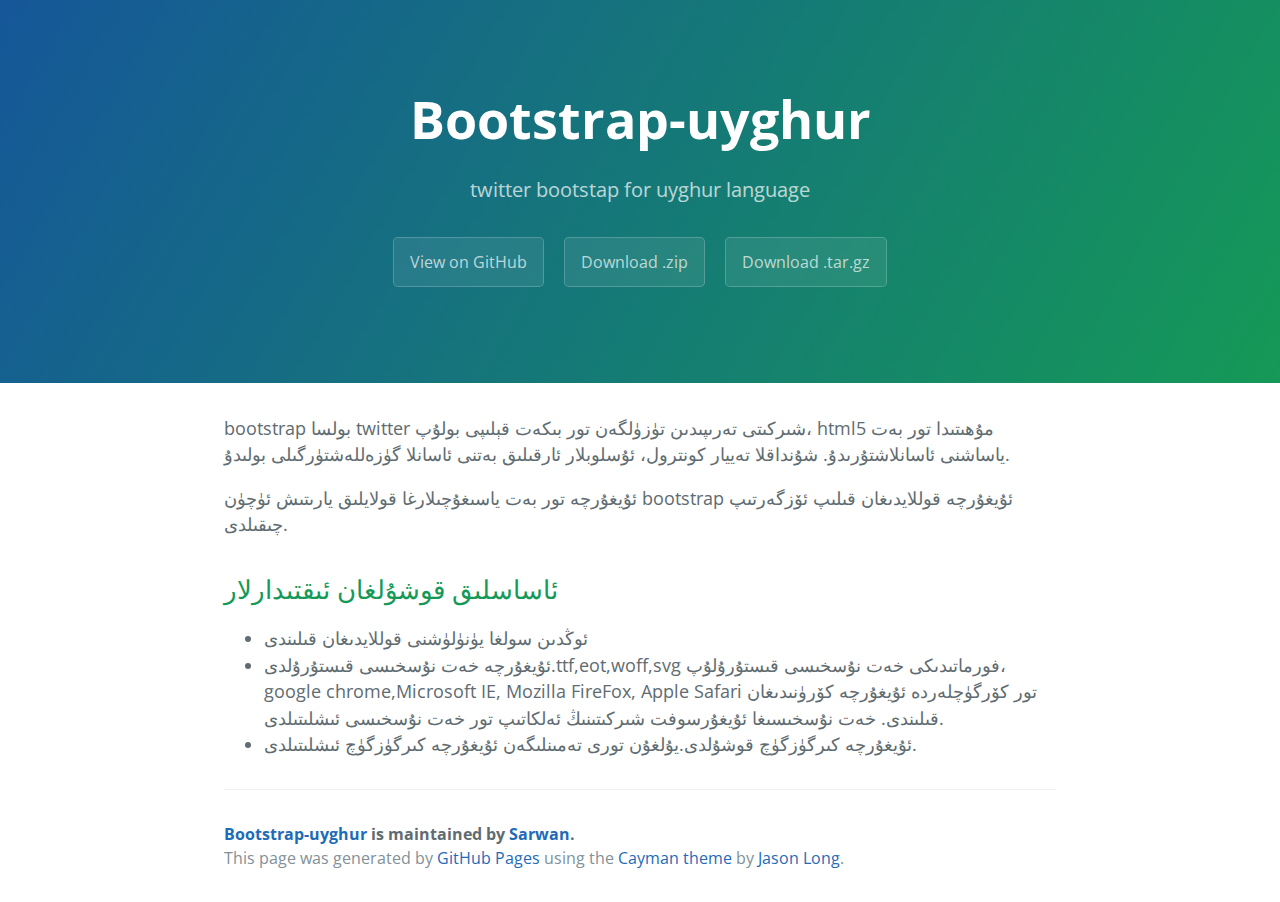
<file: index.html>
<!DOCTYPE html>
<html lang="en-us">
  <head>
    <meta charset="UTF-8">
    <title>Bootstrap-uyghur by Sarwan</title>
    <meta name="viewport" content="width=device-width, initial-scale=1">
    <link rel="stylesheet" type="text/css" href="stylesheets/normalize.css" media="screen">
    <link href='http://fonts.googleapis.com/css?family=Open+Sans:400,700' rel='stylesheet' type='text/css'>
    <link rel="stylesheet" type="text/css" href="stylesheets/stylesheet.css" media="screen">
    <link rel="stylesheet" type="text/css" href="stylesheets/github-light.css" media="screen">
  </head>
  <body>
    <section class="page-header">
      <h1 class="project-name">Bootstrap-uyghur</h1>
      <h2 class="project-tagline">twitter bootstap for uyghur language</h2>
      <a href="https://github.com/Sarwan/bootstrap-uyghur" class="btn">View on GitHub</a>
      <a href="https://github.com/Sarwan/bootstrap-uyghur/zipball/master" class="btn">Download .zip</a>
      <a href="https://github.com/Sarwan/bootstrap-uyghur/tarball/master" class="btn">Download .tar.gz</a>
    </section>

    <section class="main-content">
      <p>bootstrap بولسا twitter شىركىتى تەرىپىدىن تۈزۈلگەن تور بىكەت قېلىپى بولۇپ، html5 مۇھىتىدا تور بەت ياساشنى ئاسانلاشتۇرىدۇ. شۇنداقلا تەييار كونترول، ئۇسلوبلار ئارقىلىق بەتنى ئاسانلا گۈزەللەشتۈرگىلى بولىدۇ.</p>

<p>ئۇيغۇرچە تور بەت ياسىغۇچىلارغا قولايلىق يارىتىش ئۈچۈن bootstrap ئۇيغۇرچە قوللايدىغان قىلىپ ئۆزگەرتىپ چىقىلدى. </p>

<h2>
<a id="ئاساسلىق-قوشۇلغان-ئىقتىدارلار" class="anchor" href="#%D8%A6%D8%A7%D8%B3%D8%A7%D8%B3%D9%84%D9%89%D9%82-%D9%82%D9%88%D8%B4%DB%87%D9%84%D8%BA%D8%A7%D9%86-%D8%A6%D9%89%D9%82%D8%AA%D9%89%D8%AF%D8%A7%D8%B1%D9%84%D8%A7%D8%B1" aria-hidden="true"><span class="octicon octicon-link"></span></a>ئاساسلىق قوشۇلغان ئىقتىدارلار</h2>

<ul>
<li>ئوڭدىن سولغا يۈنۈلۈشنى قوللايدىغان قىلىندى</li>
<li>ئۇيغۇرچە خەت نۇسخىسى قىستۇرۇلدى.ttf,eot,woff,svg ڧورماتىدىكى خەت نۇسخىسى قىستۇرۇلۇپ، google chrome,Microsoft IE, Mozilla FireFox, Apple Safari تور كۆرگۈچلەردە ئۇيغۇرچە كۆرۈنىدىغان قىلىندى. خەت نۇسخىسىغا ئۇيغۇرسوڧت شىركىتىنىڭ ئەلكاتىپ تور خەت نۇسخىسى ئىشلىتىلدى.</li>
<li>ئۇيغۇرچە كىرگۈزگۈچ قوشۇلدى.يۇلغۇن تورى تەمىنلىگەن ئۇيغۇرچە كىرگۈزگۈچ ئىشلىتىلدى.</li>
</ul>

      <footer class="site-footer">
        <span class="site-footer-owner"><a href="https://github.com/Sarwan/bootstrap-uyghur">Bootstrap-uyghur</a> is maintained by <a href="https://github.com/Sarwan">Sarwan</a>.</span>

        <span class="site-footer-credits">This page was generated by <a href="https://pages.github.com">GitHub Pages</a> using the <a href="https://github.com/jasonlong/cayman-theme">Cayman theme</a> by <a href="https://twitter.com/jasonlong">Jason Long</a>.</span>
      </footer>

    </section>

  
  </body>
</html>
</file>
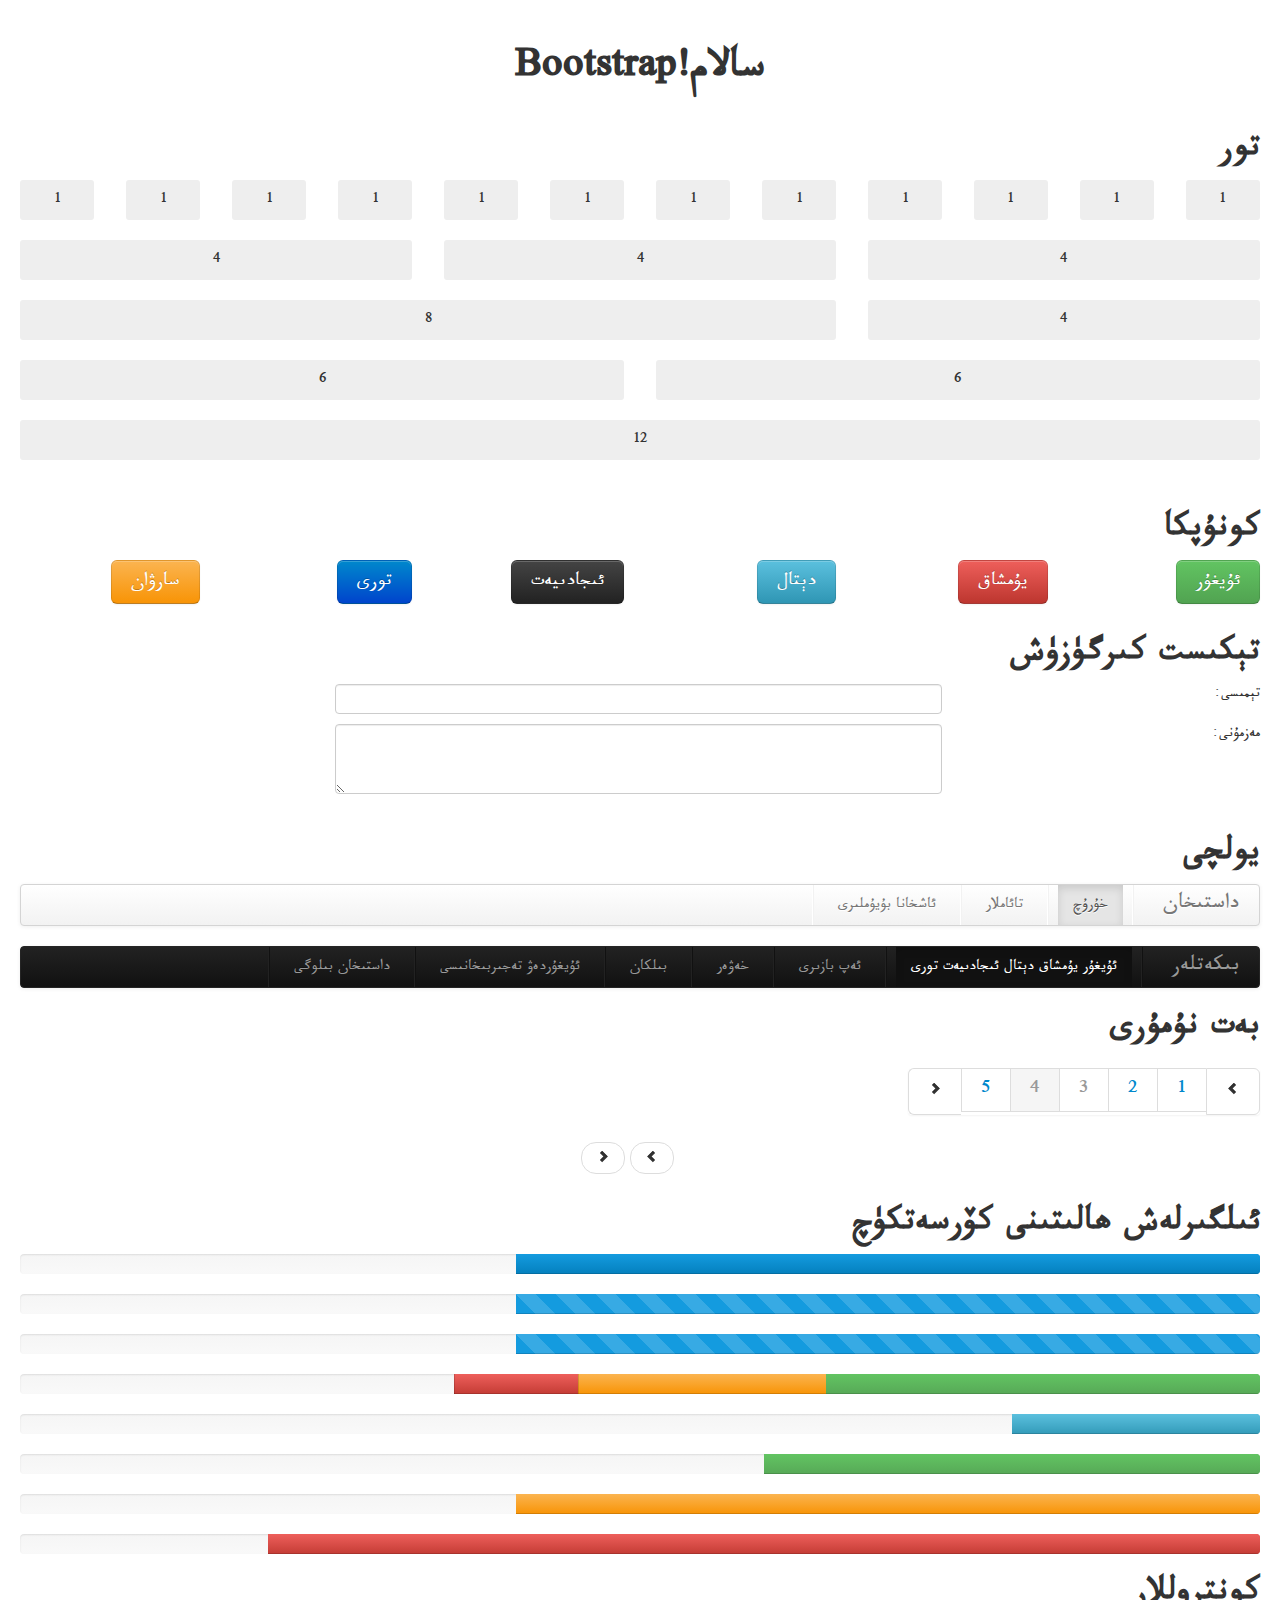
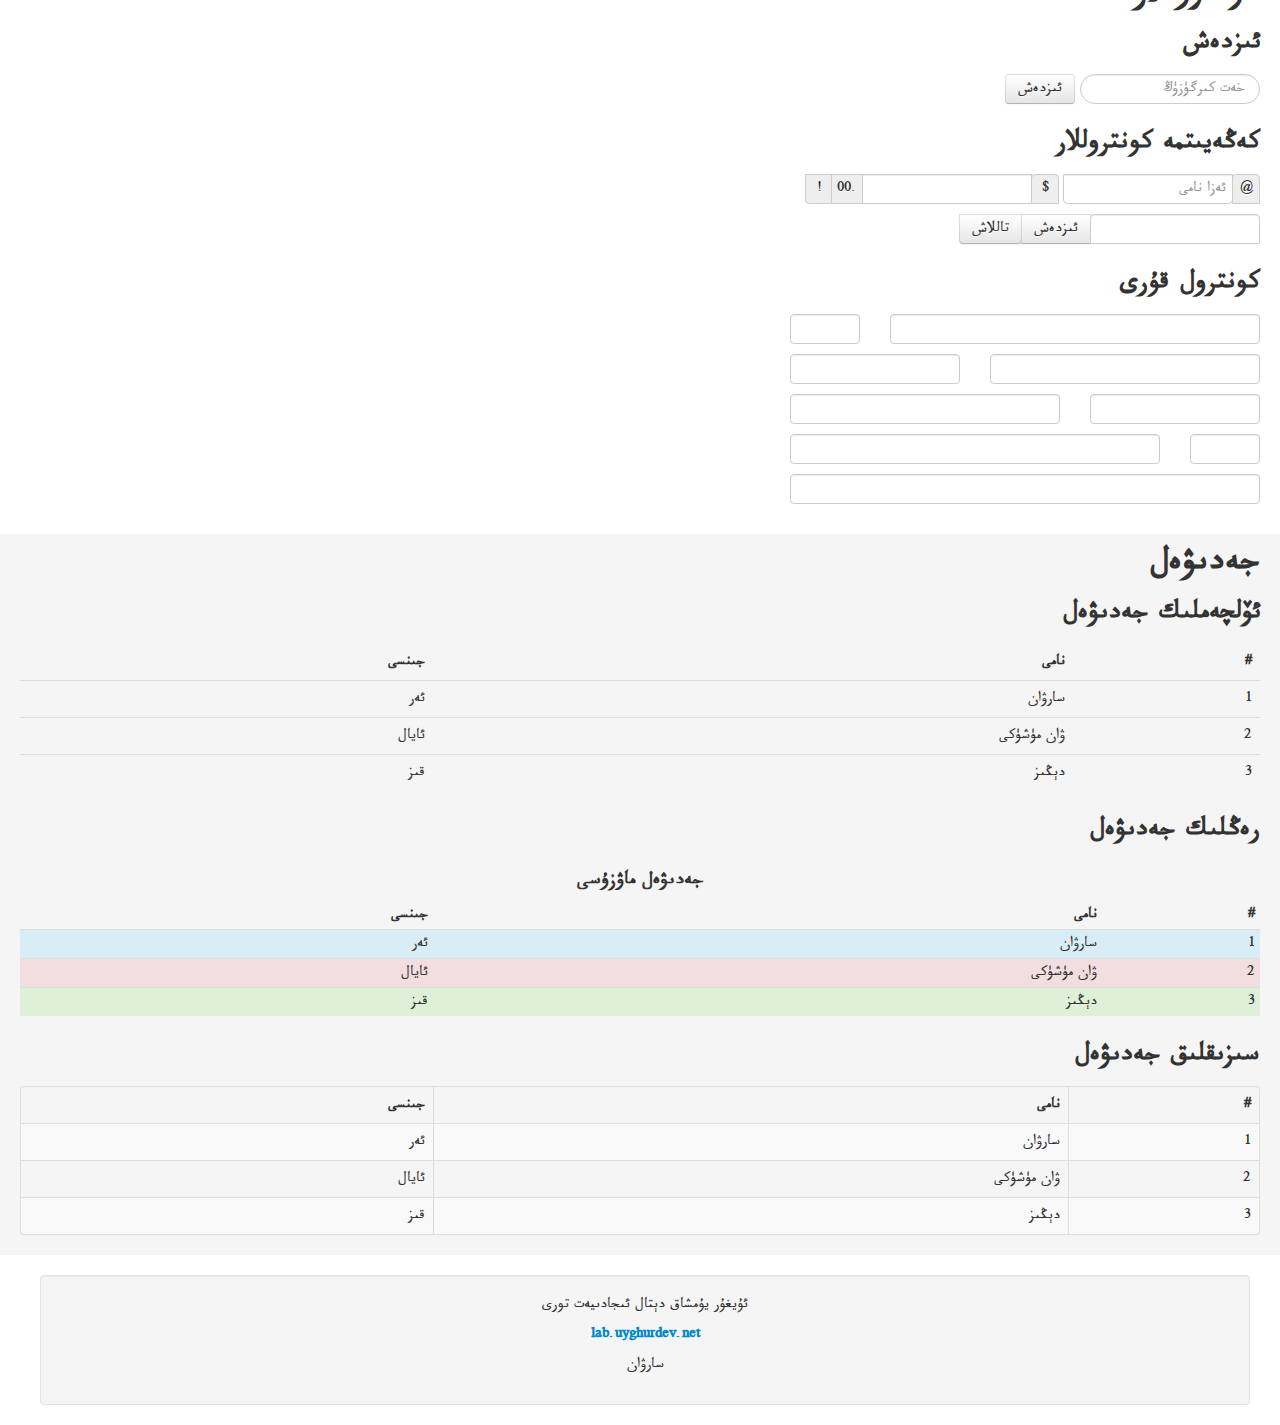
<file: Bootstrap v2.3.2/Test.html>
﻿<!DOCTYPE html>
<html lang="ug">
<head>
    <title>Bootstrap Uyghur Demo</title>
    <meta name="viewport" content="width=device-width, initial-scale=1.0">
    <!-- Bootstrap -->
    <link href="css/bootstrap-uyghur.css" rel="stylesheet" media="screen" />
    <link href="css/bootstrap-responsive-uyghur.css" rel="stylesheet" />
    <script src="js/bootstrap-uyghur.js"></script>
    <script src="js/bedit.js"></script>
    <style type="text/css">
        .show-grid {
            margin-top: 10px;
            margin-bottom: 20px;
        }

            .show-grid [class*="span"] {
                background-color: #eee;
                text-align: center;
                -webkit-border-radius: 3px;
                -moz-border-radius: 3px;
                border-radius: 3px;
                min-height: 40px;
                line-height: 40px;
            }

                .show-grid [class*="span"]:hover {
                    background-color: #ddd;
                }

            .show-grid .show-grid {
                margin-top: 0;
                margin-bottom: 0;
            }

                .show-grid .show-grid [class*="span"] {
                    margin-top: 5px;
                }

            .show-grid [class*="span"] [class*="span"] {
                background-color: #ccc;
            }

                .show-grid [class*="span"] [class*="span"] [class*="span"] {
                    background-color: #999;
                }
    </style>
    <script type="text/javascript">
        //Uyghur input enable all text controls
        attachAll = true;
    </script>
</head>
<body>
    <br />
    <br />
    <h1 class="text-center">سالام!Bootstrap</h1>
    <div class="container-fluid">
        <br />
        <h2>تور</h2>
        <div class="bs-docs-grid">
            <div class="row-fluid show-grid">
                <div class="span1">1</div>
                <div class="span1">1</div>
                <div class="span1">1</div>
                <div class="span1">1</div>
                <div class="span1">1</div>
                <div class="span1">1</div>
                <div class="span1">1</div>
                <div class="span1">1</div>
                <div class="span1">1</div>
                <div class="span1">1</div>
                <div class="span1">1</div>
                <div class="span1">1</div>
            </div>
            <div class="row-fluid show-grid">
                <div class="span4">4</div>
                <div class="span4">4</div>
                <div class="span4">4</div>
            </div>
            <div class="row-fluid show-grid">
                <div class="span4">4</div>
                <div class="span8">8</div>
            </div>
            <div class="row-fluid show-grid">
                <div class="span6">6</div>
                <div class="span6">6</div>
            </div>
            <div class="row-fluid show-grid">
                <div class="span12">12</div>
            </div>
        </div>


        <br />
        <h2>كونۇپكا</h2>
        <div class="row-fluid">
            <div class="span2">
                <button type="button" class="btn btn-success btn-large">ئۇيغۇر</button>
            </div>
            <div class="span2">
                <button type="button" class="btn btn-danger btn-large">يۇمشاق</button>
            </div>
            <div class="span2">
                <button type="button" class="btn btn-info btn-large">دېتال</button>
            </div>
            <div class="span2">
                <button type="button" class="btn btn-inverse btn-large">ئىجادىيەت</button>
            </div>
            <div class="span2">
                <button type="button" class="btn btn-primary btn-large">تورى</button>
            </div>
            <div class="span2">
                <button type="button" class="btn btn-warning btn-large">سارۋان</button>
            </div>
        </div>


        <br />
        <h2>تېكىست كىرگۈزۈش</h2>
        <div class="row-fluid">
            <div class="span3">تېمىسى:</div>
            <div class="span9">
                <input type="text" class="span8" />
            </div>
        </div>
        <div class="row-fluid">
            <div class="span3">مەزمۇنى:</div>
            <div class="span9">
                <textarea rows="3" class="span8"></textarea>
            </div>
        </div>


        <br />
        <h2>يولچى</h2>
        <div class="navbar">
            <div class="navbar-inner">
                <a href="#" class="brand">داستىخان</a>
                <ul class="nav">
                    <li class="divider-vertical"></li>
                    <li class="active"><a href="#">خۇرۇچ</a></li>
                    <li class="divider-vertical"></li>
                    <li><a href="#">تائاملار</a></li>
                    <li class="divider-vertical"></li>
                    <li><a href="#">ئاشخانا بۇيۇملىرى</a></li>
                    <li class="divider-vertical"></li>
                </ul>
            </div>
        </div>



        <div class="navbar navbar-inverse">
            <div class="navbar-inner">
                <a href="#" class="brand">بىكەتلەر</a>
                <ul class="nav">
                    <li class="divider-vertical"></li>
                    <li class="active"><a href="http://www.uyghurdev.net" target="_blank">ئۇيغۇر يۇمشاق دېتال ئىجادىيەت تورى</a></li>
                    <li class="divider-vertical"></li>
                    <li><a href="http://bazar.bilkan.net" target="_blank">ئەپ بازىرى</a></li>
                    <li class="divider-vertical"></li>
                    <li><a href="http://news.bilkan.net" target="_blank">خەۋەر</a></li>
                    <li class="divider-vertical"></li>
                    <li><a href="http://www.bilkan.net" target="_blank">بىلكان</a></li>
                    <li class="divider-vertical"></li>
                    <li><a href="http://lab.uyghurdev.net" target="_blank">ئۇيغۇردەۋ تەجىربىخانىسى</a></li>
                    <li class="divider-vertical"></li>
                    <li><a href="http://www.dastihan.com" target="_blank">داستىخان بىلوگى</a></li>
                    <li class="divider-vertical"></li>
                </ul>
            </div>
        </div>

        <h2>بەت نۇمۇرى</h2>
        <div class="pagination pagination-large">
            <ul>
                <li><a href="#"><i class="icon-chevron-left"></i></a></li>
                <li><a href="#">1</a></li>
                <li><a href="#">2</a></li>
                <li class="disabled"><a href="#">3</a></li>
                <li class="active"><a href="#">4</a></li>
                <li><a href="#">5</a></li>
                <li><a href="#"><i class="icon-chevron-right"></i></a></li>
            </ul>
        </div>

        <div class="pager">
            <ul>
                <li><a href="#"><i class="icon-chevron-left"></i></a></li>

                <li><a href="#"><i class="icon-chevron-right"></i></a></li>
            </ul>
        </div>

        <h2>ئىلگىرلەش ھالىتىنى كۆرسەتكۈچ</h2>
        <div class="progress">
            <div class="bar" style="width: 60%;"></div>
        </div>
        <div class="progress progress-striped">
            <div class="bar" style="width: 60%;"></div>
        </div>
        <div class="progress progress-striped active">
            <div class="bar" style="width: 60%;"></div>
        </div>
        <div class="progress">
            <div class="bar bar-success" style="width: 35%;"></div>
            <div class="bar bar-warning" style="width: 20%;"></div>
            <div class="bar bar-danger" style="width: 10%;"></div>
        </div>
        <div class="progress progress-info">
            <div class="bar" style="width: 20%"></div>
        </div>
        <div class="progress progress-success">
            <div class="bar" style="width: 40%"></div>
        </div>
        <div class="progress progress-warning">
            <div class="bar" style="width: 60%"></div>
        </div>
        <div class="progress progress-danger">
            <div class="bar" style="width: 80%"></div>
        </div>


        <h2>كونتروللار</h2>
        <h3>ئىزدەش</h3>
        <form class="form-search">
            <input type="text" placeholder="خەت كىرگۈزۈڭ" class="search-query input-medium" />
            <button type="submit" class="btn">ئىزدەش</button>
        </form>

        <h3>كەڭەيىتمە كونتروللار</h3>
        <form>
            <div class="input-prepend">
                <span class="add-on">@</span>
                <input class="span2" id="ppinput" type="text" placeholder="ئەزا نامى" />
            </div>
            <div class="input-append input-prepend">
                <span class="add-on">$</span>
                <input class="span2" id="apInput" type="text" />
                <span class="add-on">.00</span>
                <span class="add-on">!</span>
            </div>
            <br />
            <div class="input-append">
                <input class="span2" id="appendedInputButtons" type="text">
                <button class="btn" type="button">ئىزدەش</button>
                <button class="btn" type="button">تاللاش</button>
            </div>

            <h3>كونترول قۇرى</h3>
              <div class="controls controls-row" >
                  <input type="text" class="span4" />
                  <input type="text" class="span1" />
              </div>
                            <div class="controls controls-row" >
                  <input type="text" class="span3" />
                  <input type="text" class="span2" />
              </div>
                            <div class="controls controls-row" >
                  <input type="text" class="span2" />
                  <input type="text" class="span3" />
              </div>
                            <div class="controls controls-row" >
                  <input type="text" class="span1" />
                  <input type="text" class="span4" />
              </div>
                            <div class="controls controls-row" >
                  <input type="text" class="span5" />
              </div>
    </div>


     <div class="container-fluid" style="background-color:whitesmoke; ">
        <h2>جەدىۋەل</h2>
           <h3>ئۆلچەملىك جەدىۋەل</h3>
          <table class="table">
            <thead>
                <tr>
                    <th>#</th>
                    <th>نامى</th>
                    <th>جىنسى</th>
                </tr>
            </thead>
            <tbody>
                <tr>
                    <td>1</td>
                    <td>سارۋان</td>
                    <td>ئەر</td>
                </tr>

                <tr>
                    <td>2</td>
                    <td>ۋان مۈشۈكى</td>
                    <td>ئايال</td>
                </tr>

                <tr>
                    <td>3</td>
                    <td>دېڭىز</td>
                    <td>قىز</td>
                </tr>
            </tbody>
        </table>

          <h3>رەڭلىك جەدىۋەل</h3>
           <table class="table table-striped table-condensed">
               <caption><h4>جەدىۋەل ماۋزۇسى</h4></caption>
            <thead>
                <tr class="warning">
                    <th>#</th>
                    <th>نامى</th>
                    <th>جىنسى</th>
                </tr>
            </thead>
            <tbody>
                <tr class="info">
                    <td>1</td>
                    <td>سارۋان</td>
                    <td>ئەر</td>
                </tr>

                <tr class="error">
                    <td>2</td>
                    <td>ۋان مۈشۈكى</td>
                    <td>ئايال</td>
                </tr>

                <tr class="success">
                    <td>3</td>
                    <td>دېڭىز</td>
                    <td>قىز</td>
                </tr>
            </tbody>
        </table>

           <h3>سىزىقلىق جەدىۋەل</h3>
           <table class="table table-bordered table-striped table-hover">
            <thead>
                <tr>
                    <th>#</th>
                    <th>نامى</th>
                    <th>جىنسى</th>
                </tr>
            </thead>
            <tbody>
                <tr>
                    <td>1</td>
                    <td>سارۋان</td>
                    <td>ئەر</td>
                </tr>

                <tr>
                    <td>2</td>
                    <td>ۋان مۈشۈكى</td>
                    <td>ئايال</td>
                </tr>

                <tr>
                    <td>3</td>
                    <td>دېڭىز</td>
                    <td>قىز</td>
                </tr>
            </tbody>
        </table>
      </div>

    <br />
<div class="well span12 text-center">
            <p>ئۇيغۇر يۇمشاق دېتال ئىجادىيەت تورى</p>
        <p><strong><a href="http://lab.uyghurdev.net">lab.uyghurdev.net</a></strong></p>
        <p>سارۋان</p>
        </div>

        
    
</body>
</html>
</file>
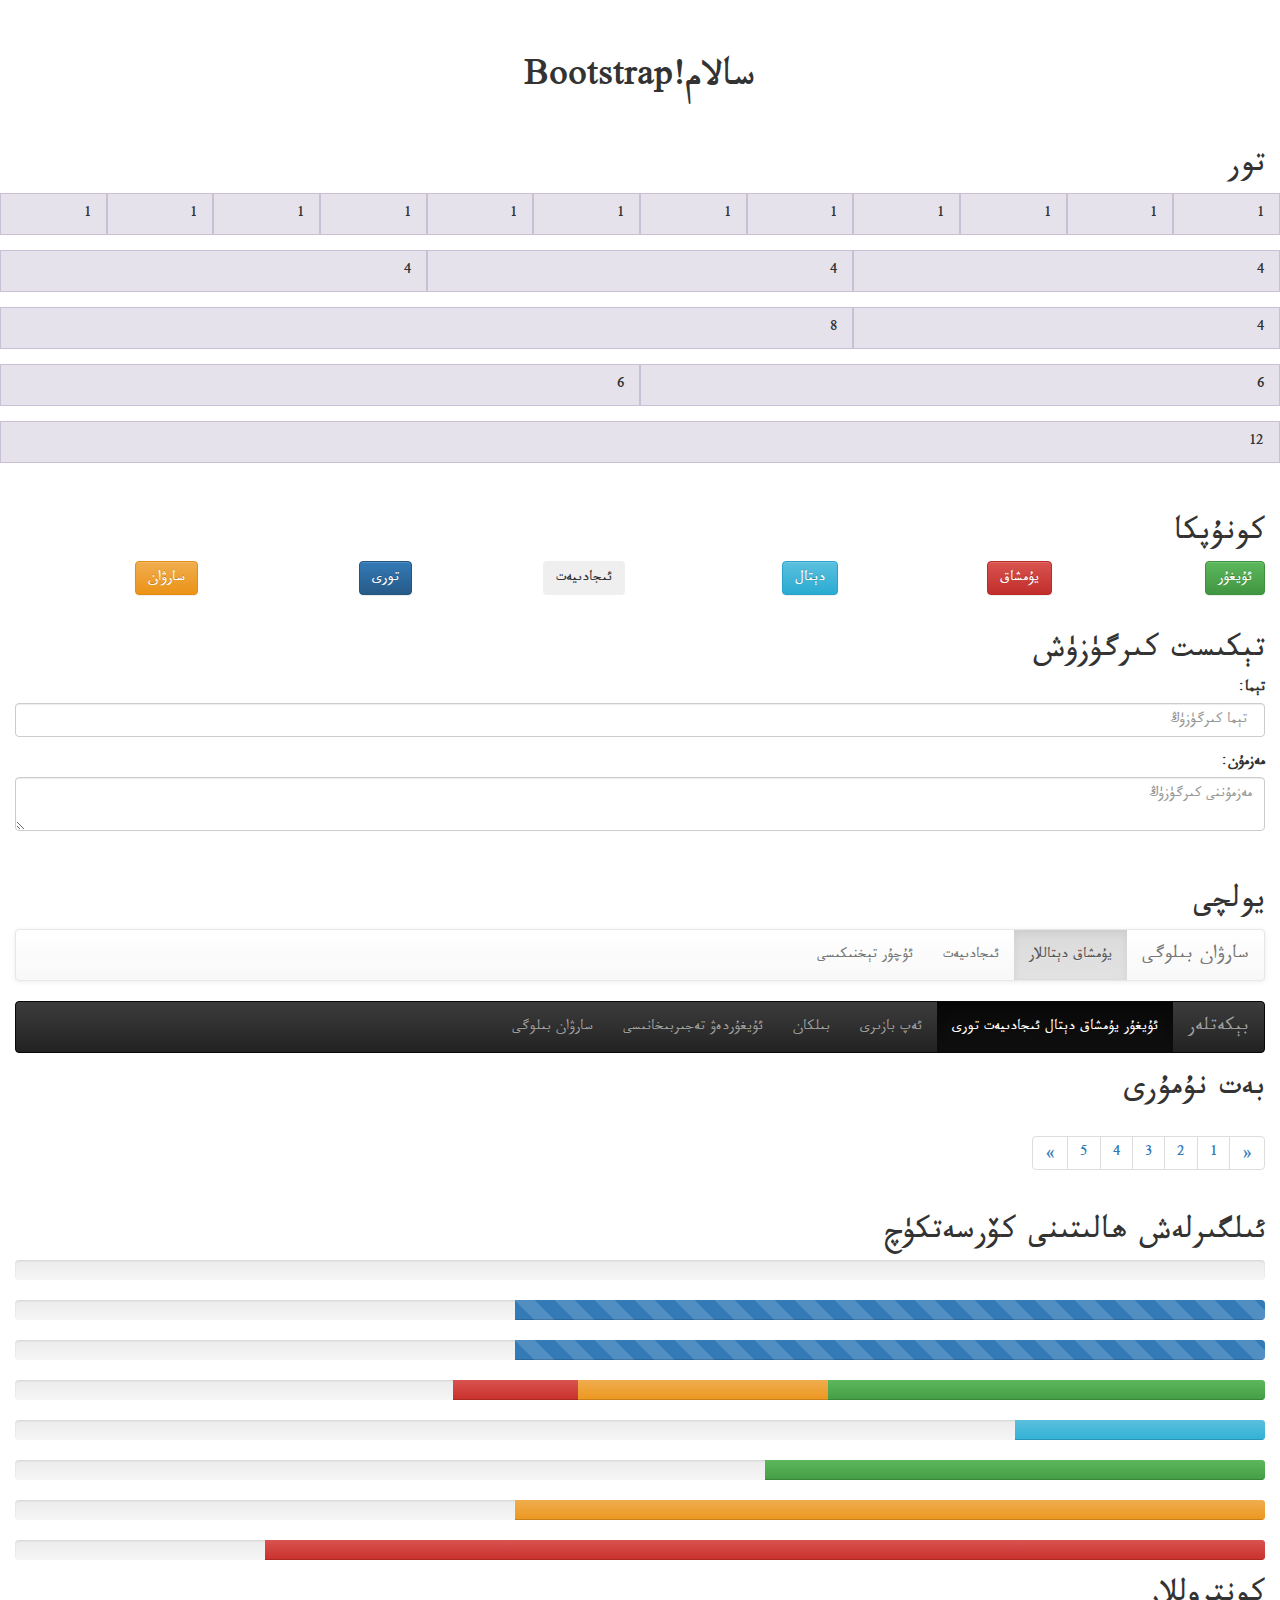
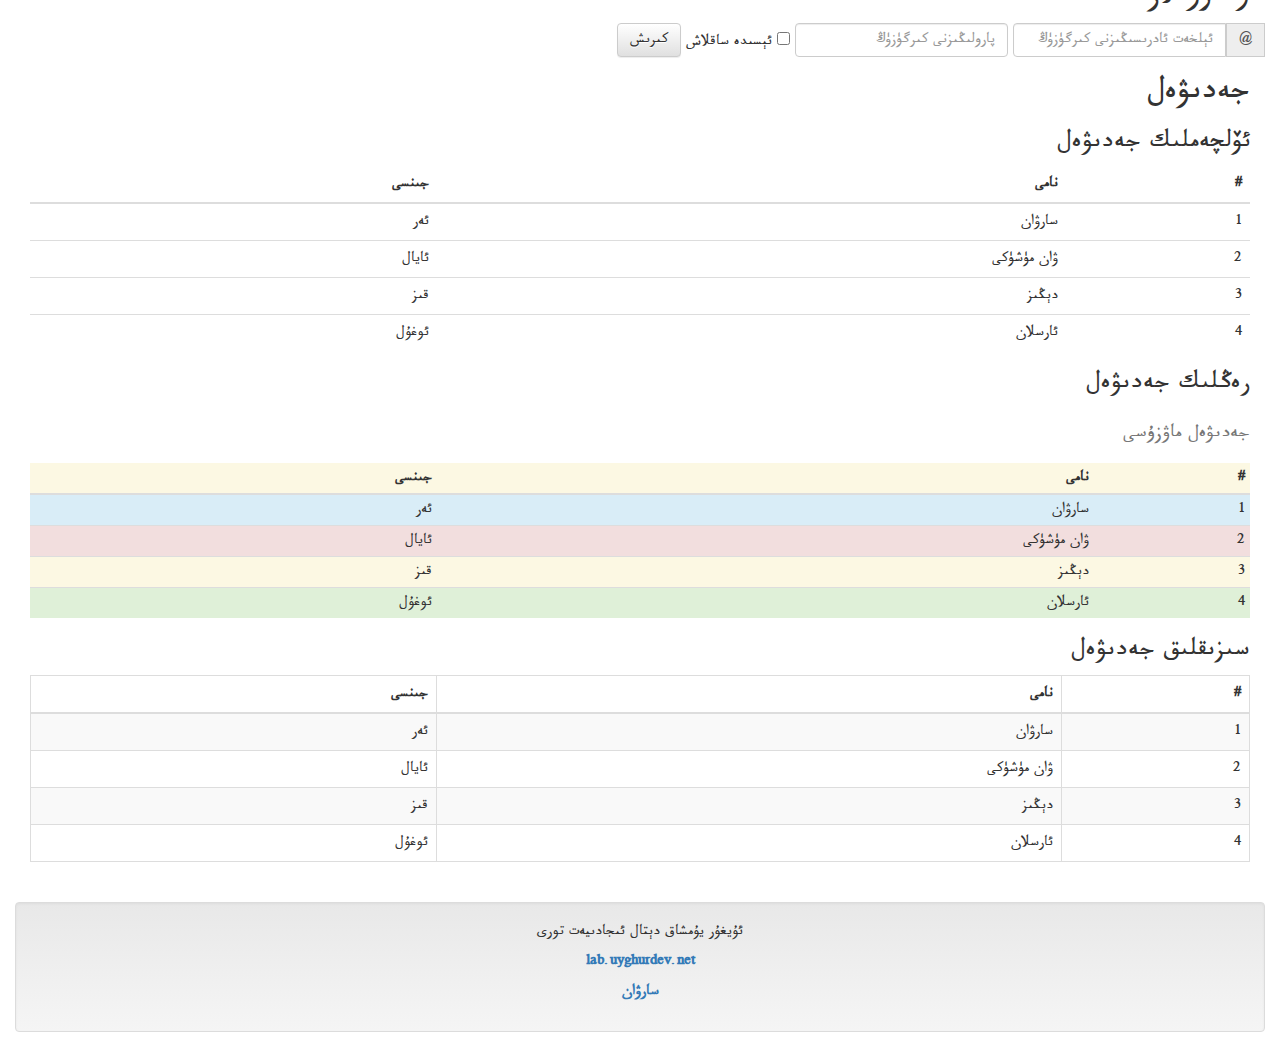
<file: Bootstrap v3.3.1/Test.html>
﻿<!DOCTYPE html>
<html lang="ug">
<head>
    <title>Bootstrap Uyghur Demo</title>
    <meta name="viewport" content="width=device-width, initial-scale=1.0">
    <!-- Bootstrap -->
    <link href="css/bootstrap-uyghur.css" rel="stylesheet" media="screen" />
    <link href="css/bootstrap-theme-uyghur.css" rel="stylesheet" />
    <script src="js/bootstrap-uyghur.js"></script>
    <script src="js/bedit.js"></script>
    
    <script type="text/javascript">
        //Uyghur input enable all text controls
        attachAll = true;
    </script>
    <style type="text/css">
        .show-grid{
            margin-bottom: 15px;
        }
        .show-grid [class^=col-] {
            padding-top: 10px;
            padding-bottom: 10px;
            background-color: #eee;
            background-color: rgba(86,61,124,.15);
            border: 1px solid #ddd;
            border: 1px solid rgba(86,61,124,.2);
    </style>
</head>
<body>
    <br />
    <br />
    <h1 class="text-center">سالام!Bootstrap</h1>
    <div class="container-fluid">
        <br />
        <h2>تور</h2>
        <div >
            <div class="row show-grid">
                <div class="col-lg-1">1</div>
                <div class="col-lg-1">1</div>
                <div class="col-lg-1">1</div>
                <div class="col-lg-1">1</div>
                <div class="col-lg-1">1</div>
                <div class="col-lg-1">1</div>
                <div class="col-lg-1">1</div>
                <div class="col-lg-1">1</div>
                <div class="col-lg-1">1</div>
                <div class="col-lg-1">1</div>
                <div class="col-lg-1">1</div>
                <div class="col-lg-1">1</div>
            </div>
            <div class="row show-grid">
                <div class="col-lg-4">4</div>
                <div class="col-lg-4">4</div>
                <div class="col-lg-4">4</div>
            </div>
            <div class="row show-grid">
                <div class="col-lg-4">4</div>
                <div class="col-lg-8">8</div>
            </div>
            <div class="row show-grid">
                <div class="col-lg-6">6</div>
                <div class="col-lg-6">6</div>
            </div>
            <div class="row show-grid">
                <div class="col-lg-12">12</div>
            </div>
        </div>


        <br />
        <h2>كونۇپكا</h2>
        <div class="row">
            <div class="col-lg-2">
                <button type="button" class="btn btn-success btn-large">ئۇيغۇر</button>
            </div>
            <div class="col-lg-2">
                <button type="button" class="btn btn-danger btn-large">يۇمشاق</button>
            </div>
            <div class="col-lg-2">
                <button type="button" class="btn btn-info btn-large">دېتال</button>
            </div>
            <div class="col-lg-2">
                <button type="button" class="btn btn-inverse btn-large">ئىجادىيەت</button>
            </div>
            <div class="col-lg-2">
                <button type="button" class="btn btn-primary btn-large">تورى</button>
            </div>
            <div class="col-lg-2">
                <button type="button" class="btn btn-warning btn-large">سارۋان</button>
            </div>
        </div>


        <br />
        <h2>تېكىست كىرگۈزۈش</h2>
                <form role="form">
                  <div class="form-group">
                    <label for="exTitle"> تېما:</label>
                    <input type="text" class="form-control" id="exTitle" placeholder=" تېما كىرگۈزۈڭ">
                  </div>
                  <div class="form-group">
                    <label for="exContent">مەزمۇن:</label>
                    <textarea class="form-control" id="exContent"  placeholder="مەزمۇننى كىرگۈزۈڭ"></textarea>
                  </div>
                  
                </form>


        <br />
        <h2>يولچى</h2>
        <nav class="navbar navbar-default" role="navigation">
            <div class="container-fluid">
                <div class="navbar-header">
                    <a class="navbar-brand" href="http://www.EliErkin.com/" target="_blank">سارۋان بىلوگى</a>
                </div>
                <div class="collapse navbar-collapse" id="bs-example-navbar-collapse-1">
                    <ul class="nav navbar-nav">
                        <li class="divider-vertical"></li>
                        <li class="active"><a href="#">يۇمشاق دېتاللار</a></li>
                        <li class="divider-vertical"></li>
                        <li><a href="#">ئىجادىيەت</a></li>
                        <li class="divider-vertical"></li>
                        <li><a href="#">ئۇچۇر تېخنىكىسى</a></li>
                        <li class="divider-vertical"></li>
                    </ul>
                    </div>
                
            </div>
        </nav>



        <nav class="navbar navbar-inverse" role="navigation">
            <div class="container-fluid">
                <div class="navbar-header">
                    <a class="navbar-brand" href="http://www.EliErkin.com/" target="_blank">بېكەتلەر</a>
                </div>
                <div class="collapse navbar-collapse" >
                    <ul class="nav navbar-nav">
                        <li class="divider-vertical"></li>
                        <li class="active"><a href="http://www.uyghurdev.net" target="_blank">ئۇيغۇر يۇمشاق دېتال ئىجادىيەت تورى</a></li>
                        <li class="divider-vertical"></li>
                        <li><a href="http://bazar.bilkan.net" target="_blank">ئەپ بازىرى</a></li>
                        <li class="divider-vertical"></li>
                        <li class="divider-vertical"></li>
                        <li><a href="http://www.bilkan.net" target="_blank">بىلكان</a></li>
                        <li class="divider-vertical"></li>
                        <li><a href="http://lab.uyghurdev.net" target="_blank">ئۇيغۇردەۋ تەجىربىخانىسى</a></li>
                        <li class="divider-vertical"></li>
                        <li><a href="http://www.EliErkin.com" target="_blank">سارۋان بىلوگى</a></li>
                        <li class="divider-vertical"></li>
                    </ul>
                </div>
            </div>
        </nav>

        <h2>بەت نۇمۇرى</h2>
            <nav>
              <ul class="pagination">
                <li><a href="#"><span aria-hidden="true">&laquo;</span><span class="sr-only">Previous</span></a></li>
                <li><a href="#">1</a></li>
                <li><a href="#">2</a></li>
                <li><a href="#">3</a></li>
                <li><a href="#">4</a></li>
                <li><a href="#">5</a></li>
                <li><a href="#"><span aria-hidden="true">&raquo;</span><span class="sr-only">Next</span></a></li>
              </ul>
            </nav>

        

        <h2>ئىلگىرلەش ھالىتىنى كۆرسەتكۈچ</h2>
        <div class="progress">
            <div class="bar" style="width: 60%;"></div>
        </div>
        <div class="progress progress-striped">
            <div class="progress-bar" style="width: 60%;"></div>
        </div>
        <div class="progress progress-striped active">
            <div class="progress-bar" style="width: 60%;"></div>
        </div>
        <div class="progress">
            <div class="progress-bar progress-bar-success" style="width: 35%;"></div>
            <div class="progress-bar progress-bar-warning" style="width: 20%;"></div>
            <div class="progress-bar progress-bar-danger" style="width: 10%;"></div>
        </div>
        <div class="progress">
            <div class="progress-bar  progress-bar-info" style="width: 20%"></div>
        </div>
        <div class="progress">
            <div class="progress-bar progress-bar-success" style="width: 40%"></div>
        </div>
        <div class="progress">
            <div class="progress-bar  progress-bar-warning" style="width: 60%"></div>
        </div>
        <div class="progress">
            <div class="progress-bar  progress-bar-danger" style="width: 80%"></div>
        </div>


        <h2>كونتروللار</h2>
        <form class="form-inline" role="form">
          <div class="form-group">
            <div class="input-group">
              <label class="sr-only" for="exampleInputEmail2">ئېلخەت ئادرىسى:</label>
              <div class="input-group-addon">@</div>
              <input type="email" class="form-control" id="exampleInputEmail2" placeholder="ئېلخەت ئادرىسىڭىزنى كىرگۈزۈڭ">
            </div>
          </div>
          <div class="form-group">
            <label class="sr-only" for="exampleInputPassword2">پارول</label>
            <input type="password" class="form-control" id="exampleInputPassword2" placeholder="پارولىڭىزنى كىرگۈزۈڭ">
          </div>
          <div class="checkbox">
            <label>
              <input type="checkbox"> ئېسىدە ساقلاش
            </label>
          </div>
          <button type="submit" class="btn btn-default">كىرىش</button>
        </form>


     <div class="container-fluid" >
        <h2>جەدىۋەل</h2>
           <h3>ئۆلچەملىك جەدىۋەل</h3>
          <table class="table">
            <thead>
                <tr>
                    <th>#</th>
                    <th>نامى</th>
                    <th>جىنسى</th>
                </tr>
            </thead>
            <tbody>
                <tr>
                    <td>1</td>
                    <td>سارۋان</td>
                    <td>ئەر</td>
                </tr>

                <tr>
                    <td>2</td>
                    <td>ۋان مۈشۈكى</td>
                    <td>ئايال</td>
                </tr>

                <tr>
                    <td>3</td>
                    <td>دېڭىز</td>
                    <td>قىز</td>
                </tr>
              <tr>
                    <td>4</td>
                    <td>ئارسلان</td>
                    <td>ئوغۇل</td>
                </tr>
            </tbody>
        </table>

          <h3>رەڭلىك جەدىۋەل</h3>
           <table class="table table-striped table-condensed">
               <caption><h4>جەدىۋەل ماۋزۇسى</h4></caption>
            <thead>
                <tr class="warning">
                    <th>#</th>
                    <th>نامى</th>
                    <th>جىنسى</th>
                </tr>
            </thead>
            <tbody>
                <tr class="info">
                    <td>1</td>
                    <td>سارۋان</td>
                    <td>ئەر</td>
                </tr>

                <tr class="danger">
                    <td>2</td>
                    <td>ۋان مۈشۈكى</td>
                    <td>ئايال</td>
                </tr>

                <tr class="warning">
                    <td>3</td>
                    <td>دېڭىز</td>
                    <td>قىز</td>
                </tr>
               <tr class="success">
                    <td>4</td>
                    <td>ئارسلان</td>
                    <td>ئوغۇل</td>
                </tr>
            </tbody>
        </table>

           <h3>سىزىقلىق جەدىۋەل</h3>
           <table class="table table-bordered table-striped table-hover">
            <thead>
                <tr>
                    <th>#</th>
                    <th>نامى</th>
                    <th>جىنسى</th>
                </tr>
            </thead>
            <tbody>
                <tr>
                    <td>1</td>
                    <td>سارۋان</td>
                    <td>ئەر</td>
                </tr>

                <tr>
                    <td>2</td>
                    <td>ۋان مۈشۈكى</td>
                    <td>ئايال</td>
                </tr>

                <tr>
                    <td>3</td>
                    <td>دېڭىز</td>
                    <td>قىز</td>
                </tr>
               <tr>
                    <td>4</td>
                    <td>ئارسلان</td>
                    <td>ئوغۇل</td>
                </tr>
            </tbody>
        </table>
      </div>

    <br />
<div class="well col-lg-12 text-center">
            <p>ئۇيغۇر يۇمشاق دېتال ئىجادىيەت تورى</p>
        <p><strong><a href="http://lab.uyghurdev.net">lab.uyghurdev.net</a></strong></p>
        <p><strong><a href="http://www.EliErkin.com">سارۋان</a></strong></p>
        </div>

        
    
</body>
</html>
</file>
<file: stylesheets/stylesheet.css>
* {
  box-sizing: border-box; }

body {
  padding: 0;
  margin: 0;
  font-family: "Open Sans", "Helvetica Neue", Helvetica, Arial, sans-serif;
  font-size: 16px;
  line-height: 1.5;
  color: #606c71; }

a {
  color: #1e6bb8;
  text-decoration: none; }
  a:hover {
    text-decoration: underline; }

.btn {
  display: inline-block;
  margin-bottom: 1rem;
  color: rgba(255, 255, 255, 0.7);
  background-color: rgba(255, 255, 255, 0.08);
  border-color: rgba(255, 255, 255, 0.2);
  border-style: solid;
  border-width: 1px;
  border-radius: 0.3rem;
  transition: color 0.2s, background-color 0.2s, border-color 0.2s; }
  .btn + .btn {
    margin-left: 1rem; }

.btn:hover {
  color: rgba(255, 255, 255, 0.8);
  text-decoration: none;
  background-color: rgba(255, 255, 255, 0.2);
  border-color: rgba(255, 255, 255, 0.3); }

@media screen and (min-width: 64em) {
  .btn {
    padding: 0.75rem 1rem; } }

@media screen and (min-width: 42em) and (max-width: 64em) {
  .btn {
    padding: 0.6rem 0.9rem;
    font-size: 0.9rem; } }

@media screen and (max-width: 42em) {
  .btn {
    display: block;
    width: 100%;
    padding: 0.75rem;
    font-size: 0.9rem; }
    .btn + .btn {
      margin-top: 1rem;
      margin-left: 0; } }

.page-header {
  color: #fff;
  text-align: center;
  background-color: #159957;
  background-image: linear-gradient(120deg, #155799, #159957); }

@media screen and (min-width: 64em) {
  .page-header {
    padding: 5rem 6rem; } }

@media screen and (min-width: 42em) and (max-width: 64em) {
  .page-header {
    padding: 3rem 4rem; } }

@media screen and (max-width: 42em) {
  .page-header {
    padding: 2rem 1rem; } }

.project-name {
  margin-top: 0;
  margin-bottom: 0.1rem; }

@media screen and (min-width: 64em) {
  .project-name {
    font-size: 3.25rem; } }

@media screen and (min-width: 42em) and (max-width: 64em) {
  .project-name {
    font-size: 2.25rem; } }

@media screen and (max-width: 42em) {
  .project-name {
    font-size: 1.75rem; } }

.project-tagline {
  margin-bottom: 2rem;
  font-weight: normal;
  opacity: 0.7; }

@media screen and (min-width: 64em) {
  .project-tagline {
    font-size: 1.25rem; } }

@media screen and (min-width: 42em) and (max-width: 64em) {
  .project-tagline {
    font-size: 1.15rem; } }

@media screen and (max-width: 42em) {
  .project-tagline {
    font-size: 1rem; } }

.main-content :first-child {
  margin-top: 0; }
.main-content img {
  max-width: 100%; }
.main-content h1, .main-content h2, .main-content h3, .main-content h4, .main-content h5, .main-content h6 {
  margin-top: 2rem;
  margin-bottom: 1rem;
  font-weight: normal;
  color: #159957; }
.main-content p {
  margin-bottom: 1em; }
.main-content code {
  padding: 2px 4px;
  font-family: Consolas, "Liberation Mono", Menlo, Courier, monospace;
  font-size: 0.9rem;
  color: #383e41;
  background-color: #f3f6fa;
  border-radius: 0.3rem; }
.main-content pre {
  padding: 0.8rem;
  margin-top: 0;
  margin-bottom: 1rem;
  font: 1rem Consolas, "Liberation Mono", Menlo, Courier, monospace;
  color: #567482;
  word-wrap: normal;
  background-color: #f3f6fa;
  border: solid 1px #dce6f0;
  border-radius: 0.3rem; }
  .main-content pre > code {
    padding: 0;
    margin: 0;
    font-size: 0.9rem;
    color: #567482;
    word-break: normal;
    white-space: pre;
    background: transparent;
    border: 0; }
.main-content .highlight {
  margin-bottom: 1rem; }
  .main-content .highlight pre {
    margin-bottom: 0;
    word-break: normal; }
.main-content .highlight pre, .main-content pre {
  padding: 0.8rem;
  overflow: auto;
  font-size: 0.9rem;
  line-height: 1.45;
  border-radius: 0.3rem; }
.main-content pre code, .main-content pre tt {
  display: inline;
  max-width: initial;
  padding: 0;
  margin: 0;
  overflow: initial;
  line-height: inherit;
  word-wrap: normal;
  background-color: transparent;
  border: 0; }
  .main-content pre code:before, .main-content pre code:after, .main-content pre tt:before, .main-content pre tt:after {
    content: normal; }
.main-content ul, .main-content ol {
  margin-top: 0; }
.main-content blockquote {
  padding: 0 1rem;
  margin-left: 0;
  color: #819198;
  border-left: 0.3rem solid #dce6f0; }
  .main-content blockquote > :first-child {
    margin-top: 0; }
  .main-content blockquote > :last-child {
    margin-bottom: 0; }
.main-content table {
  display: block;
  width: 100%;
  overflow: auto;
  word-break: normal;
  word-break: keep-all; }
  .main-content table th {
    font-weight: bold; }
  .main-content table th, .main-content table td {
    padding: 0.5rem 1rem;
    border: 1px solid #e9ebec; }
.main-content dl {
  padding: 0; }
  .main-content dl dt {
    padding: 0;
    margin-top: 1rem;
    font-size: 1rem;
    font-weight: bold; }
  .main-content dl dd {
    padding: 0;
    margin-bottom: 1rem; }
.main-content hr {
  height: 2px;
  padding: 0;
  margin: 1rem 0;
  background-color: #eff0f1;
  border: 0; }

@media screen and (min-width: 64em) {
  .main-content {
    max-width: 64rem;
    padding: 2rem 6rem;
    margin: 0 auto;
    font-size: 1.1rem; } }

@media screen and (min-width: 42em) and (max-width: 64em) {
  .main-content {
    padding: 2rem 4rem;
    font-size: 1.1rem; } }

@media screen and (max-width: 42em) {
  .main-content {
    padding: 2rem 1rem;
    font-size: 1rem; } }

.site-footer {
  padding-top: 2rem;
  margin-top: 2rem;
  border-top: solid 1px #eff0f1; }

.site-footer-owner {
  display: block;
  font-weight: bold; }

.site-footer-credits {
  color: #819198; }

@media screen and (min-width: 64em) {
  .site-footer {
    font-size: 1rem; } }

@media screen and (min-width: 42em) and (max-width: 64em) {
  .site-footer {
    font-size: 1rem; } }

@media screen and (max-width: 42em) {
  .site-footer {
    font-size: 0.9rem; } }
</file>
<file: stylesheets/github-light.css>
/*
   Copyright 2014 GitHub Inc.

   Licensed under the Apache License, Version 2.0 (the "License");
   you may not use this file except in compliance with the License.
   You may obtain a copy of the License at

       http://www.apache.org/licenses/LICENSE-2.0

   Unless required by applicable law or agreed to in writing, software
   distributed under the License is distributed on an "AS IS" BASIS,
   WITHOUT WARRANTIES OR CONDITIONS OF ANY KIND, either express or implied.
   See the License for the specific language governing permissions and
   limitations under the License.

*/

.pl-c /* comment */ {
  color: #969896;
}

.pl-c1      /* constant, markup.raw, meta.diff.header, meta.module-reference, meta.property-name, support, support.constant, support.variable, variable.other.constant */,
.pl-s .pl-v /* string variable */ {
  color: #0086b3;
}

.pl-e  /* entity */,
.pl-en /* entity.name */ {
  color: #795da3;
}

.pl-s .pl-s1 /* string source */,
.pl-smi      /* storage.modifier.import, storage.modifier.package, storage.type.java, variable.other, variable.parameter.function */ {
  color: #333;
}

.pl-ent /* entity.name.tag */ {
  color: #63a35c;
}

.pl-k /* keyword, storage, storage.type */ {
  color: #a71d5d;
}

.pl-pds              /* punctuation.definition.string, string.regexp.character-class */,
.pl-s                /* string */,
.pl-s .pl-pse .pl-s1 /* string punctuation.section.embedded source */,
.pl-sr               /* string.regexp */,
.pl-sr .pl-cce       /* string.regexp constant.character.escape */,
.pl-sr .pl-sra       /* string.regexp string.regexp.arbitrary-repitition */,
.pl-sr .pl-sre       /* string.regexp source.ruby.embedded */ {
  color: #183691;
}

.pl-v /* variable */ {
  color: #ed6a43;
}

.pl-id /* invalid.deprecated */ {
  color: #b52a1d;
}

.pl-ii /* invalid.illegal */ {
  background-color: #b52a1d;
  color: #f8f8f8;
}

.pl-sr .pl-cce /* string.regexp constant.character.escape */ {
  color: #63a35c;
  font-weight: bold;
}

.pl-ml /* markup.list */ {
  color: #693a17;
}

.pl-mh        /* markup.heading */,
.pl-mh .pl-en /* markup.heading entity.name */,
.pl-ms        /* meta.separator */ {
  color: #1d3e81;
  font-weight: bold;
}

.pl-mq /* markup.quote */ {
  color: #008080;
}

.pl-mi /* markup.italic */ {
  color: #333;
  font-style: italic;
}

.pl-mb /* markup.bold */ {
  color: #333;
  font-weight: bold;
}

.pl-md /* markup.deleted, meta.diff.header.from-file */ {
  background-color: #ffecec;
  color: #bd2c00;
}

.pl-mi1 /* markup.inserted, meta.diff.header.to-file */ {
  background-color: #eaffea;
  color: #55a532;
}

.pl-mdr /* meta.diff.range */ {
  color: #795da3;
  font-weight: bold;
}

.pl-mo /* meta.output */ {
  color: #1d3e81;
}
</file>
